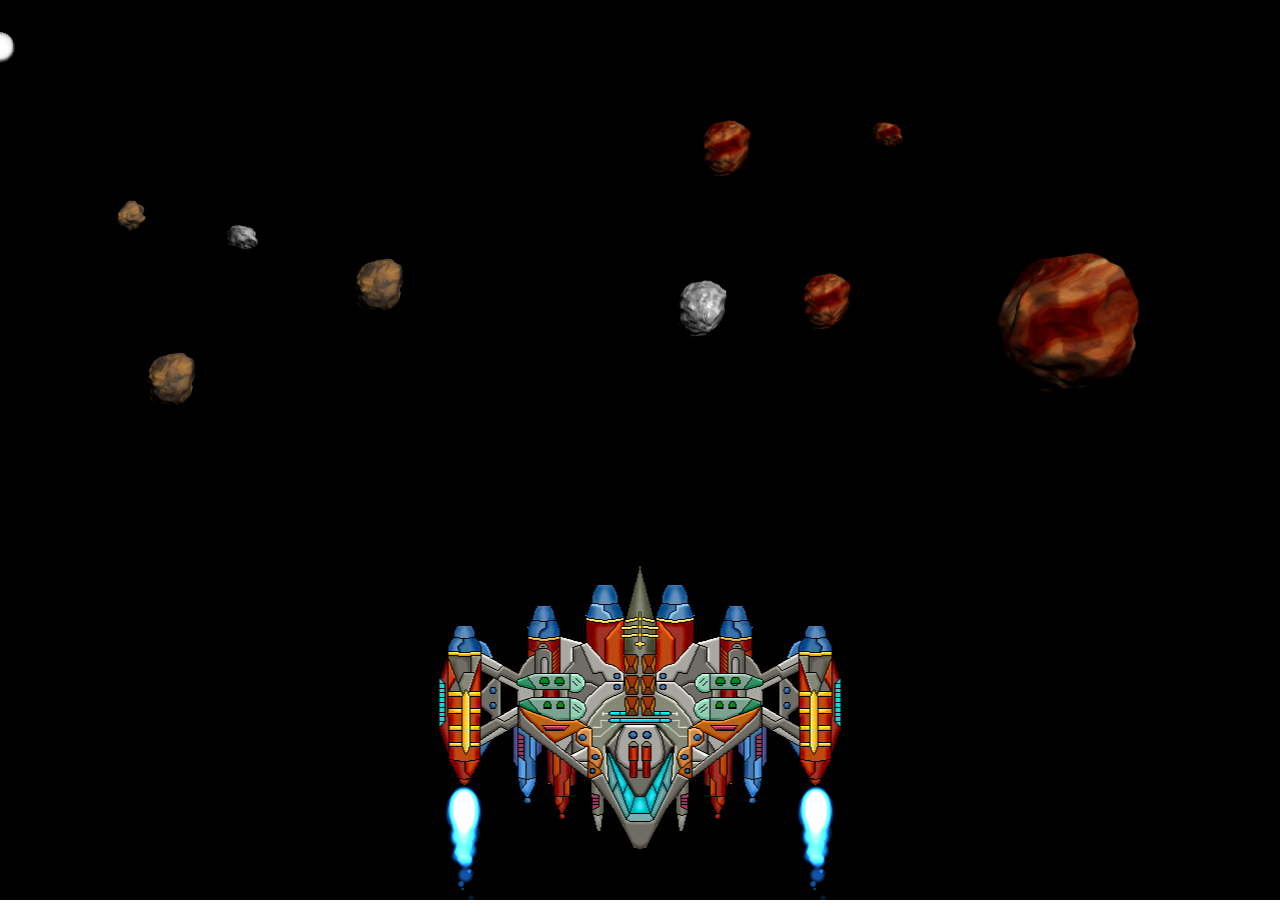
<file: index.html>
<!DOCTYPE html>
<html lang="en">
<head>
    <meta charset="UTF-8">
    <meta http-equiv="X-UA-Compatible" content="IE=edge">
    <meta name="viewport" content="width=device-width, initial-scale=1.0">
    <link rel="stylesheet" href="style.css">
    <!-- <script src="https://unpkg.com/vconsole/dist/vconsole.min.js"></script> -->
    <title>Galaxy War</title>
</head>
<body>
    <script type="module" src="main.js"></script>
</body>
</html>
</file>
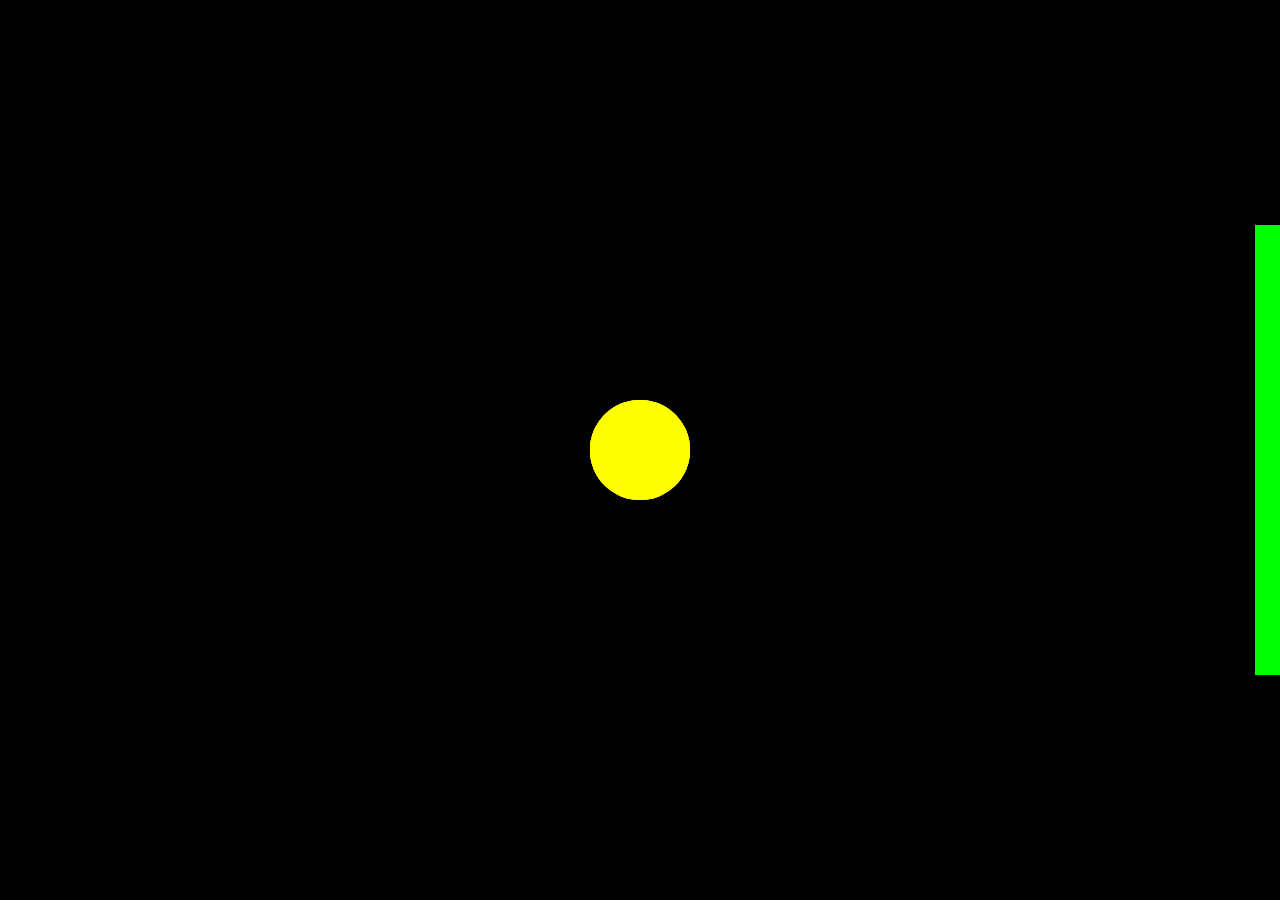
<file: animation/index.html>
<!DOCTYPE html>
<html lang="en">
<head>
    <meta charset="UTF-8">
    <meta http-equiv="X-UA-Compatible" content="IE=edge">
    <meta name="viewport" content="width=device-width, initial-scale=1.0">
    <title>Document</title>
    <style>
        html{
            height: 100%;
        }
        body{
            margin: 0;
            padding: 0;
            height: 100%;
            width: 100%;
            text-align: center;
        }
        canvas{
            background-color: black;
        }
    </style>
</head>
<body>
    <canvas id="canvas"></canvas>
    <script src="main.js"></script>
</body>
</html>
</file>
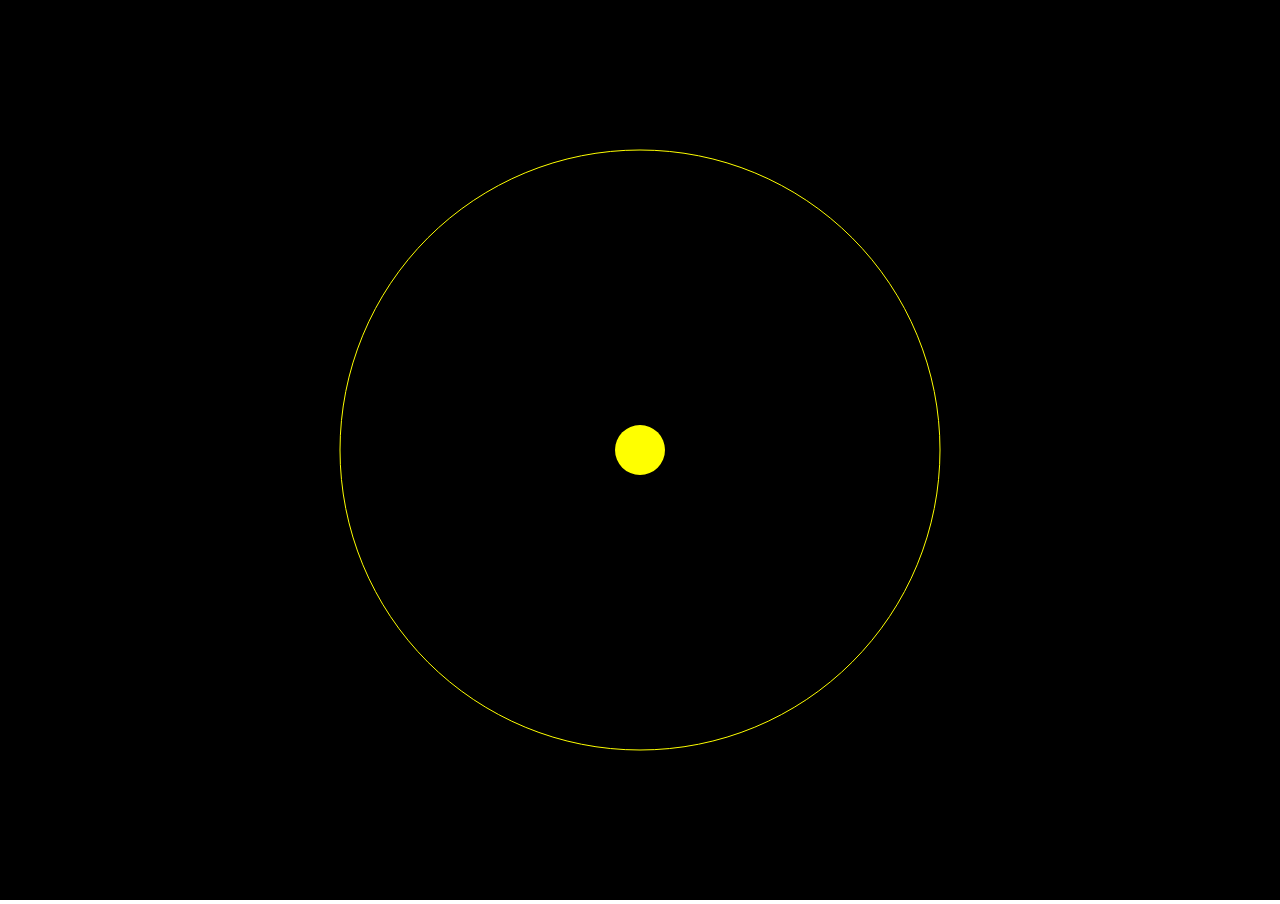
<file: draw/index.html>
<!DOCTYPE html>
<html lang="en">
<head>
    <meta charset="UTF-8">
    <meta http-equiv="X-UA-Compatible" content="IE=edge">
    <meta name="viewport" content="width=device-width, initial-scale=1.0">
    <title>Document</title>
    <style>
        html{
            height: 99%;
        }
        body{
            margin: 0;
            padding: 0;
            height: 100%;
        }
        canvas{
            cursor: none;
        }
    </style>
</head>
<body>
    <script src="main.js"></script>
</body>
</html>
</file>
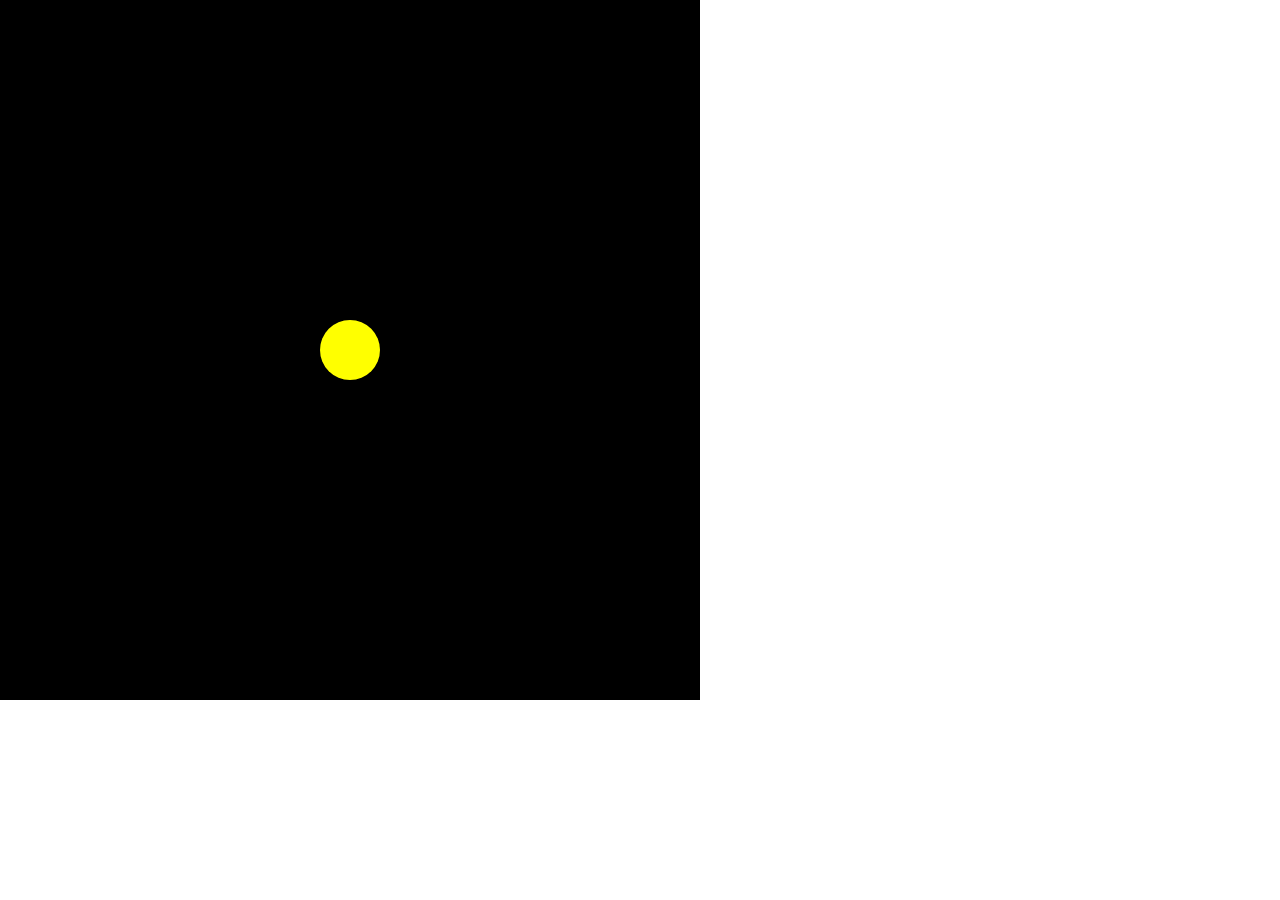
<file: bullet/bullet.html>
<!DOCTYPE html>
<html lang="en">
<head>
    <meta charset="UTF-8">
    <meta http-equiv="X-UA-Compatible" content="IE=edge">
    <meta name="viewport" content="width=device-width, initial-scale=1.0">
    <title>Document</title>
    <style>
        body{
            margin: 0;
            padding: 0;
        }
    </style>
</head>
<body>
    <script src="game.js"></script>
</body>
</html>
</file>
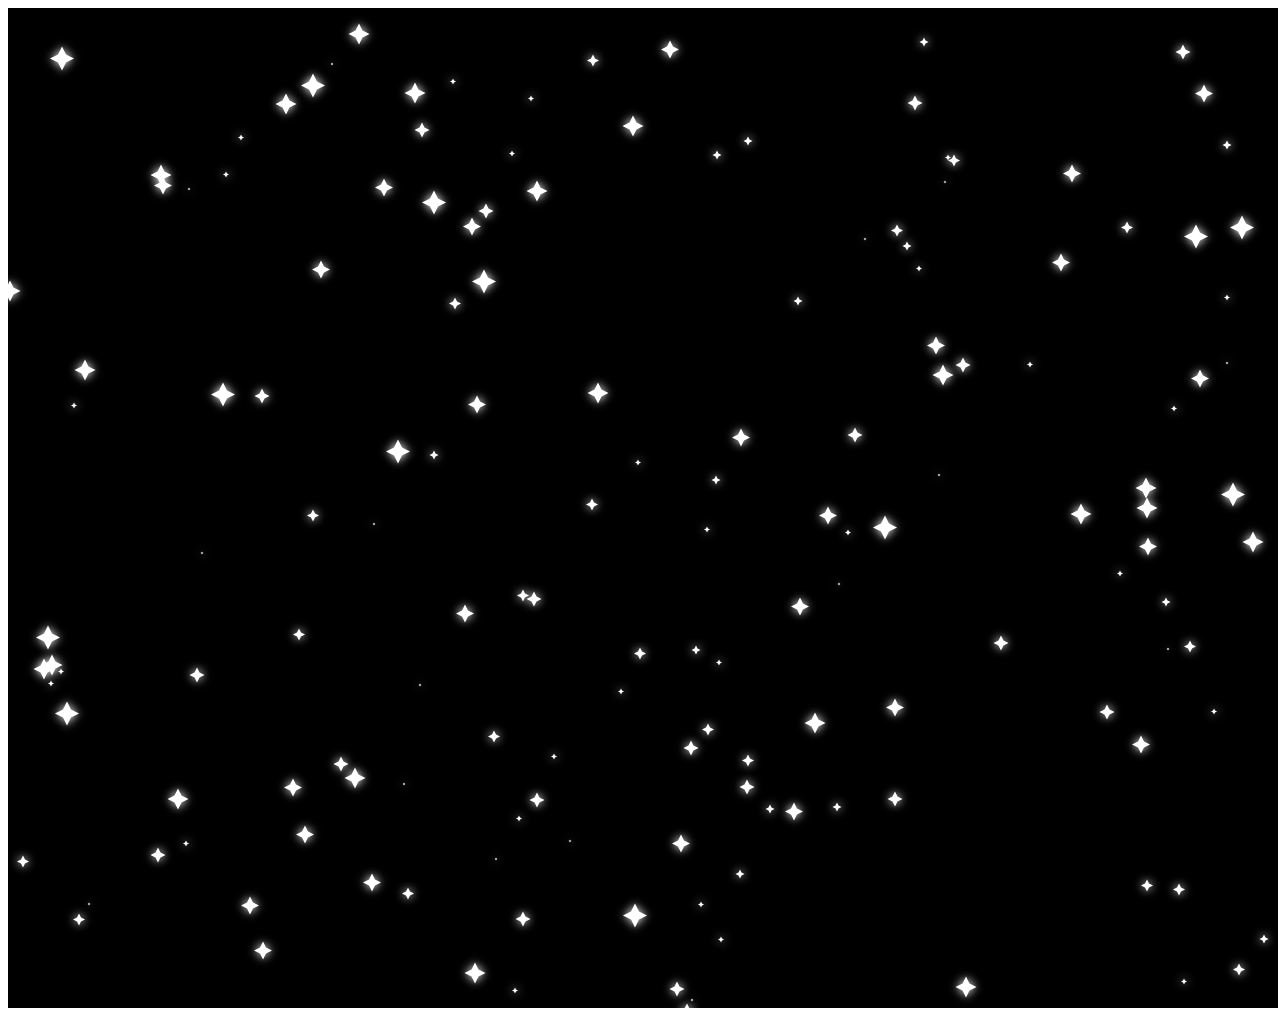
<file: tes_t/index2.html>
<!DOCTYPE html>
<html lang="en">
<head>
    <meta charset="UTF-8">
    <meta http-equiv="X-UA-Compatible" content="IE=edge">
    <meta name="viewport" content="width=device-width, initial-scale=1.0">
    <title>Document</title>
</head>
<body>
    <!-- <script type="module" src="main2.js"></script> -->
    <script>
        var canvas = document.createElement("canvas");
        document.body.appendChild(canvas);
        var ctx = canvas.getContext("2d");

        canvas.width = innerWidth-10, canvas.height = 1000;
        var width = canvas.width, height = canvas.height;

        var minSize = 5, maxSize = 20;

        class Star{
            constructor(){
                this.path = new Path2D();
                this.x = Math.round(Math.random() * width);
                this.y = Math.round(Math.random() * width);
                this.ys = 0.25;
                this.w = Math.round(Math.random() * 7 + 1);
                this.ws = 50/100*this.w;
                this.hs = 50/100*this.w;
                this.maxSize = Math.round(Math.random() * 5);
                this.remainingSize = this.w;

                this.getPath = function(){
                    this.path = new Path2D();
                    this.y += this.ys;
                    var x = this.x, y = this.y, ws = this.ws, hs = this.hs;
                    var w = this.w, h = this.w;
                    this.path.moveTo(x, y);
                    this.path.lineTo(x + ws, y + h);
                    this.path.lineTo(x + ws + w, y + h + hs);
                    this.path.lineTo(x + ws, y + h + hs + hs);
                    this.path.lineTo(x, y + h + hs + hs + h);
                    this.path.lineTo(x-ws, y + h + hs + hs);
                    this.path.lineTo(x-ws-w, y + h + hs);
                    this.path.lineTo(x-ws, y + h);
                    this.path.lineTo(x, y);
                    return this.path;
                }
            }

        }

        var stars = [];
        for (let i = 0; i < 200; i++) {
            var star = new Star();
            stars.push(star);
        }
        
        function draw(){
            ctx.shadowBlur = 10;
            ctx.shadowColor = "white";
            ctx.fillStyle = "white";
            ctx.strokeStyle = "white";
            for (let i = 0; i < stars.length; i++) {
                var star = stars[i];
                ctx.fill(star.getPath());
            }
            ctx.fillStyle = "black";
        }


        function update(){
            requestAnimationFrame(update);
            ctx.clearRect(0, 0, width, height);
            ctx.fillRect(0, 0, width, height);
            draw();
        }
        update();
    </script>
</body>
</html>
</file>
<file: style.css>
*{
    margin: 0;
    padding: 0;
}

html, body{
    height: 100%;
    background-color: rgba(255, 255, 255, 0.534);
}
</file>
